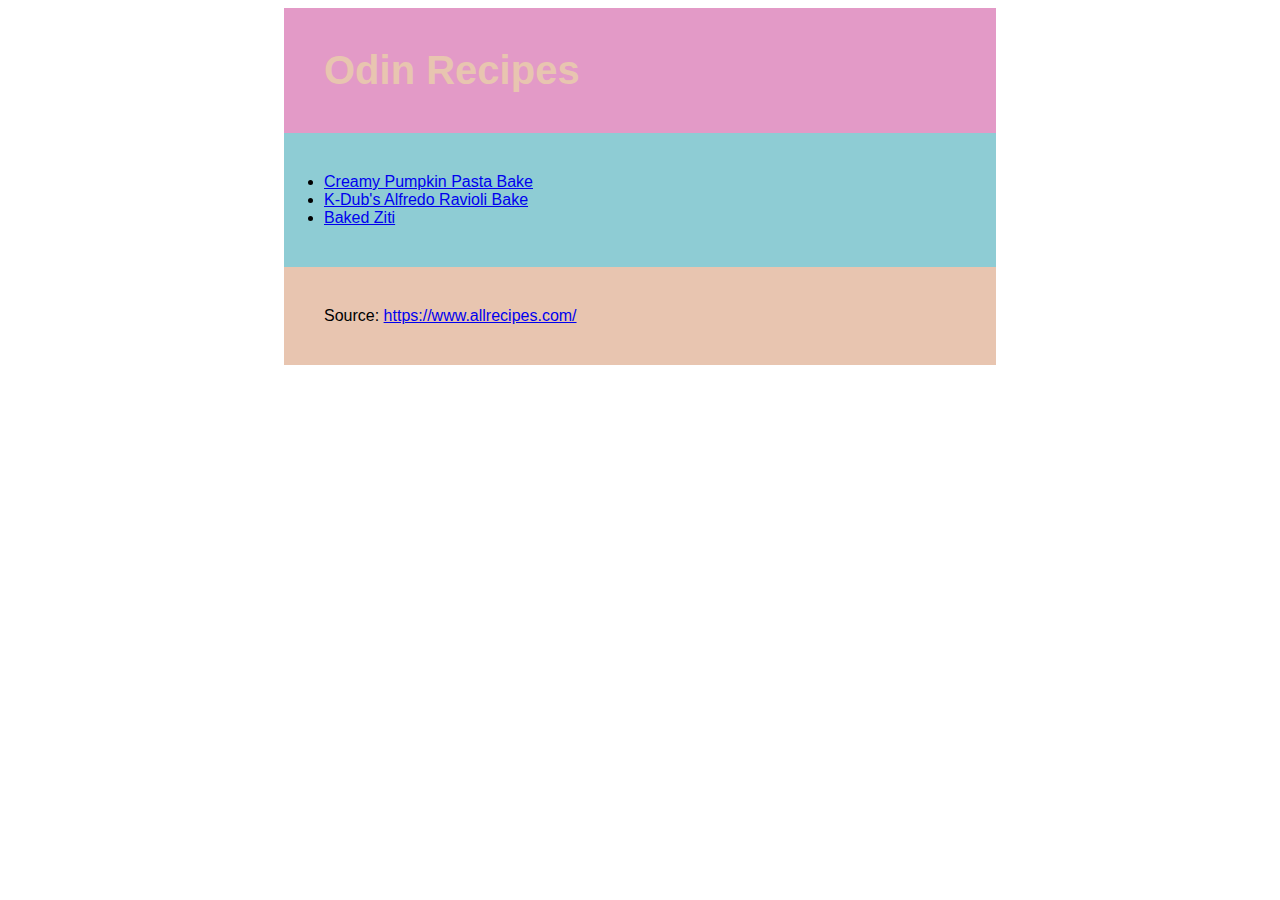
<file: index.html>
<!DOCTYPE html>
<html lang="en">
  <head>
    <meta charset="UTF-8" />
    <title>Odin Recipes</title>
    <link rel="stylesheet" href="styles.css" />
  </head>

  <body>
    <h1 class="center header">Odin Recipes</h1>
    <ul class="center links">
      <li>
        <a href="./recipes/pumpkin-past.html">Creamy Pumpkin Pasta Bake</a>
      </li>
      <li><a href="./recipes/ravioli.html">K-Dub's Alfredo Ravioli Bake</a></li>
      <li><a href="./recipes/ziti.html">Baked Ziti</a></li>
    </ul>

    <p class="center source">
      Source:
      <a href="https://www.allrecipes.com/">https://www.allrecipes.com/</a>
    </p>
  </body>
</html>
</file>
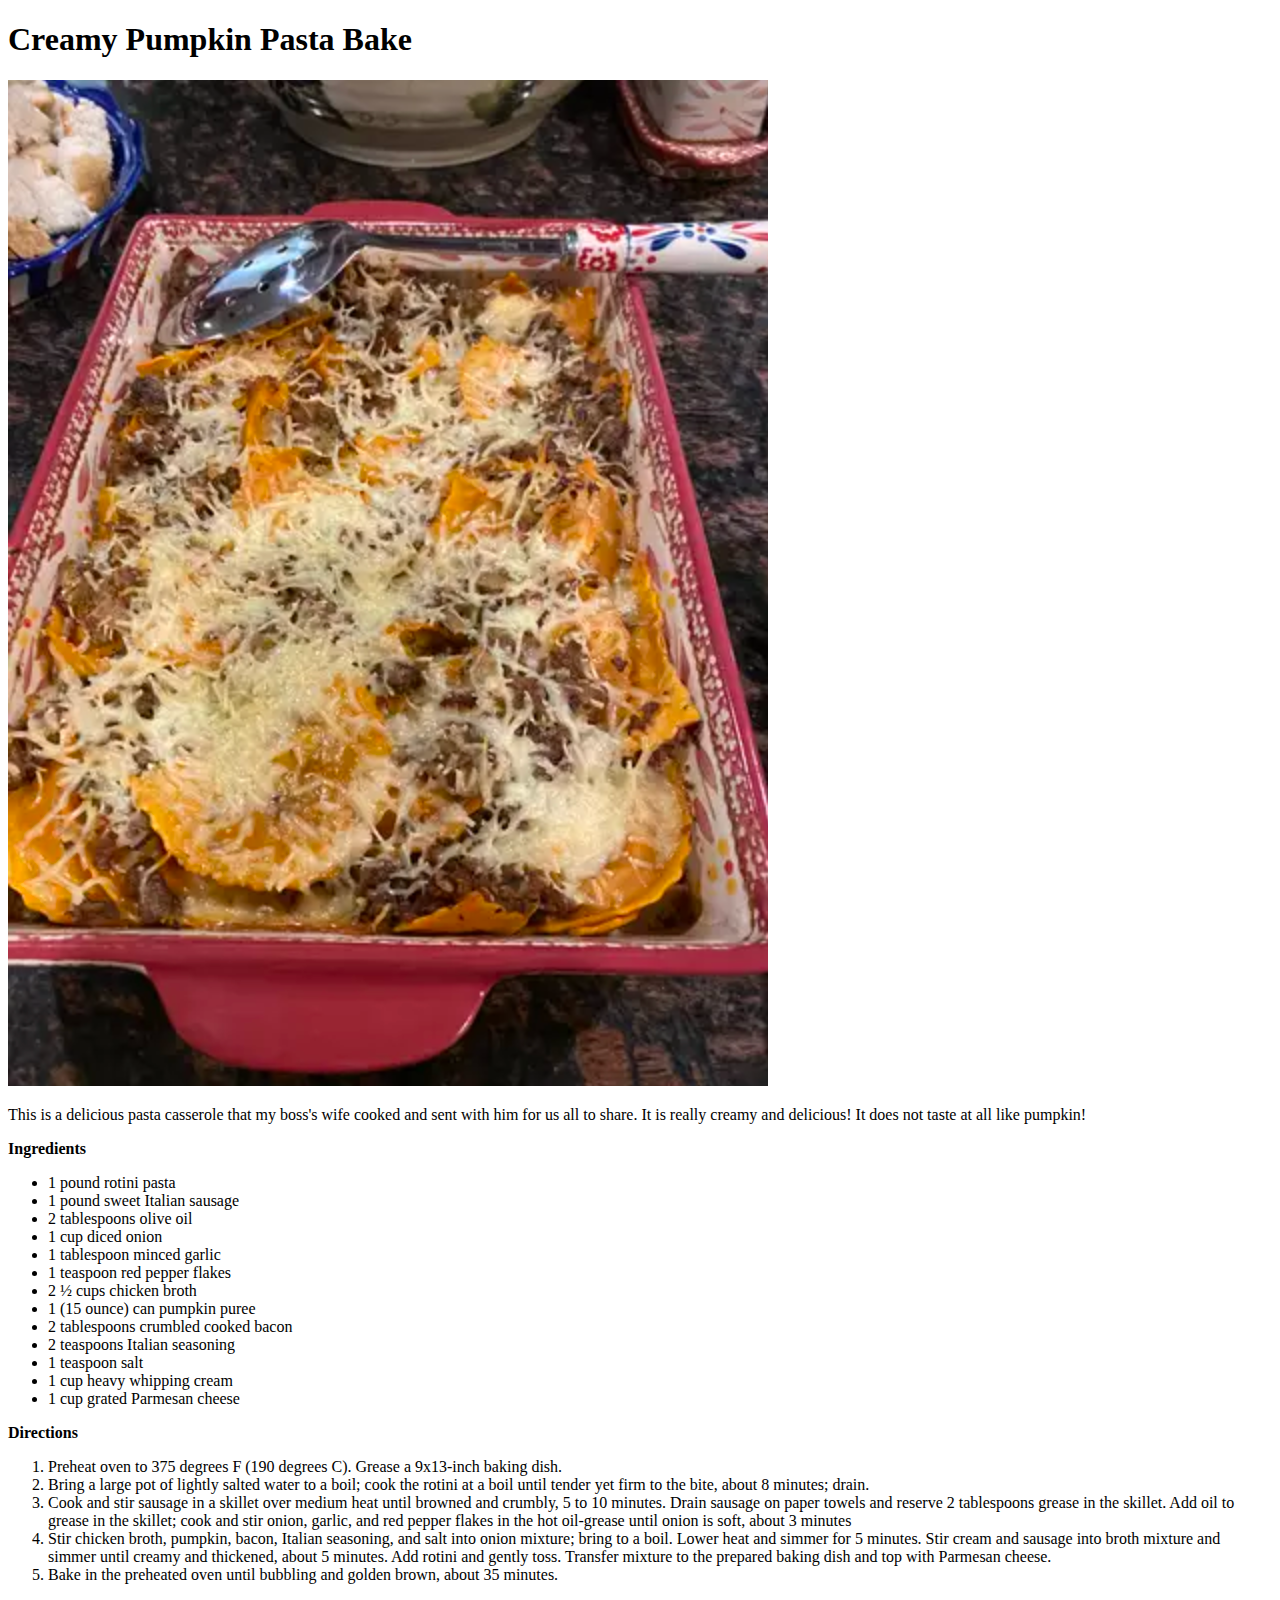
<file: recipes/pumpkin-past.html>
<!DOCTYPE html>
<html lang="en">
  <head>
    <meta charset="UTF-8" />
    <title>Odin Recipes - Creamy Pumpkin Pasta Bake</title>
  </head>
  <body>
    <h1>Creamy Pumpkin Pasta Bake</h1>
    <img src="./img/pumpkin-pasta.png" alt="A pumpkin pasta" />
    <p>
      This is a delicious pasta casserole that my boss's wife cooked and sent
      with him for us all to share. It is really creamy and delicious! It does
      not taste at all like pumpkin!
    </p>

    <p><strong>Ingredients</strong></p>

    <ul>
      <li>1 pound rotini pasta</li>
      <li>1 pound sweet Italian sausage</li>
      <li>2 tablespoons olive oil</li>
      <li>1 cup diced onion</li>
      <li>1 tablespoon minced garlic</li>
      <li>1 teaspoon red pepper flakes</li>
      <li>2 ½ cups chicken broth</li>
      <li>1 (15 ounce) can pumpkin puree</li>
      <li>2 tablespoons crumbled cooked bacon</li>
      <li>2 teaspoons Italian seasoning</li>
      <li>1 teaspoon salt</li>
      <li>1 cup heavy whipping cream</li>
      <li>1 cup grated Parmesan cheese</li>
    </ul>

    <p><strong>Directions</strong></p>

    <ol>
      <li>
        Preheat oven to 375 degrees F (190 degrees C). Grease a 9x13-inch baking
        dish.
      </li>
      <li>
        Bring a large pot of lightly salted water to a boil; cook the rotini at
        a boil until tender yet firm to the bite, about 8 minutes; drain.
      </li>
      <li>
        Cook and stir sausage in a skillet over medium heat until browned and
        crumbly, 5 to 10 minutes. Drain sausage on paper towels and reserve 2
        tablespoons grease in the skillet. Add oil to grease in the skillet;
        cook and stir onion, garlic, and red pepper flakes in the hot oil-grease
        until onion is soft, about 3 minutes
      </li>
      <li>
        Stir chicken broth, pumpkin, bacon, Italian seasoning, and salt into
        onion mixture; bring to a boil. Lower heat and simmer for 5 minutes.
        Stir cream and sausage into broth mixture and simmer until creamy and
        thickened, about 5 minutes. Add rotini and gently toss. Transfer mixture
        to the prepared baking dish and top with Parmesan cheese.
      </li>
      <li>
        Bake in the preheated oven until bubbling and golden brown, about 35
        minutes.
      </li>
    </ol>
  </body>
</html>
</file>
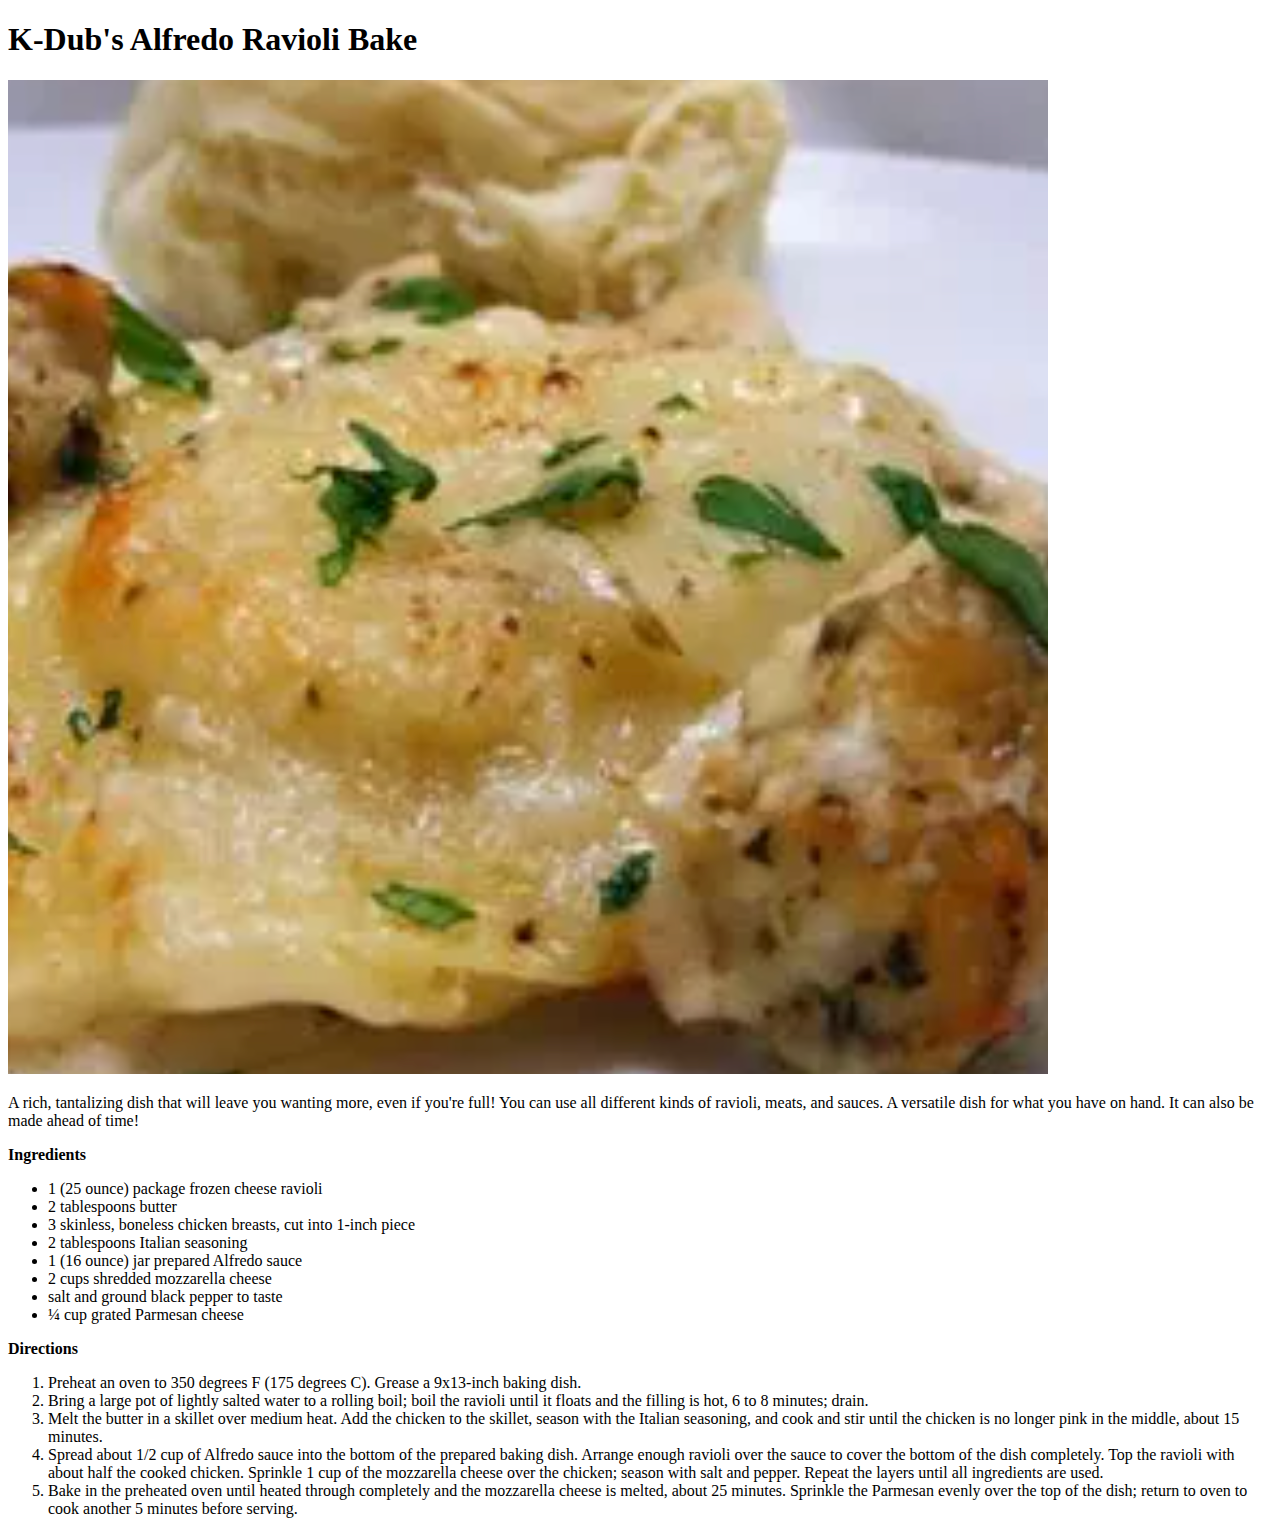
<file: recipes/ravioli.html>
<!DOCTYPE html>
<html lang="en">
  <head>
    <meta charset="UTF-8" />
    <title>Odin Recipes - K-Dub's Alfredo Ravioli Bake</title>
  </head>
  <body>
    <h1>K-Dub's Alfredo Ravioli Bake</h1>
    <img src="./img/ravioli.png" alt="A ravioli" />
    <p>
      A rich, tantalizing dish that will leave you wanting more, even if you're
      full! You can use all different kinds of ravioli, meats, and sauces. A
      versatile dish for what you have on hand. It can also be made ahead of
      time!
    </p>

    <p><strong>Ingredients</strong></p>

    <ul>
      <li>1 (25 ounce) package frozen cheese ravioli</li>
      <li>2 tablespoons butter</li>
      <li>3 skinless, boneless chicken breasts, cut into 1-inch piece</li>
      <li>2 tablespoons Italian seasoning</li>
      <li>1 (16 ounce) jar prepared Alfredo sauce</li>
      <li>2 cups shredded mozzarella cheese</li>
      <li>salt and ground black pepper to taste</li>
      <li>¼ cup grated Parmesan cheese</li>
    </ul>

    <p><strong>Directions</strong></p>

    <ol>
      <li>
        Preheat an oven to 350 degrees F (175 degrees C). Grease a 9x13-inch
        baking dish.
      </li>
      <li>
        Bring a large pot of lightly salted water to a rolling boil; boil the
        ravioli until it floats and the filling is hot, 6 to 8 minutes; drain.
      </li>
      <li>
        Melt the butter in a skillet over medium heat. Add the chicken to the
        skillet, season with the Italian seasoning, and cook and stir until the
        chicken is no longer pink in the middle, about 15 minutes.
      </li>
      <li>
        Spread about 1/2 cup of Alfredo sauce into the bottom of the prepared
        baking dish. Arrange enough ravioli over the sauce to cover the bottom
        of the dish completely. Top the ravioli with about half the cooked
        chicken. Sprinkle 1 cup of the mozzarella cheese over the chicken;
        season with salt and pepper. Repeat the layers until all ingredients are
        used.
      </li>
      <li>
        Bake in the preheated oven until heated through completely and the
        mozzarella cheese is melted, about 25 minutes. Sprinkle the Parmesan
        evenly over the top of the dish; return to oven to cook another 5
        minutes before serving.
      </li>
    </ol>
  </body>
</html>
</file>
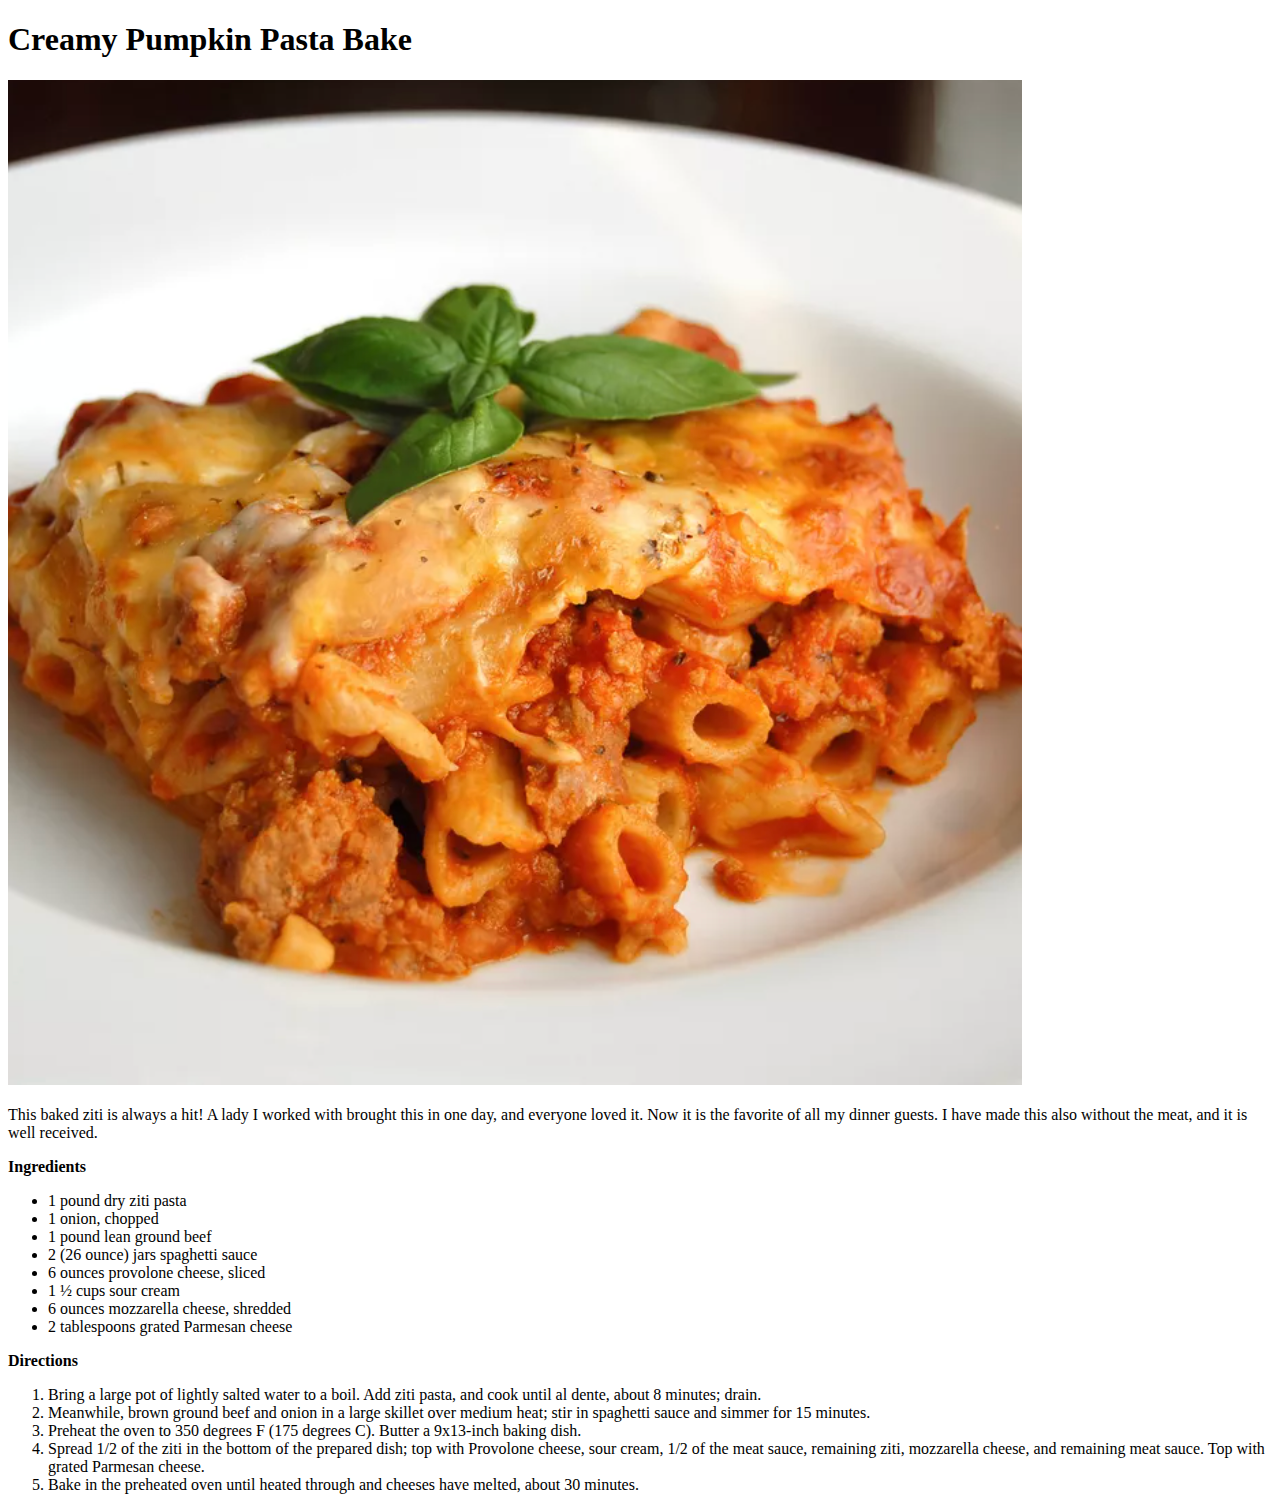
<file: recipes/ziti.html>
<!DOCTYPE html>
<html lang="en">
  <head>
    <meta charset="UTF-8" />
    <title>Odin Recipes - Baked Ziti</title>
  </head>
  <body>
    <h1>Creamy Pumpkin Pasta Bake</h1>
    <img src="./img/ziti.png" alt="A baked ziti" />
    <p>
      This baked ziti is always a hit! A lady I worked with brought this in one
      day, and everyone loved it. Now it is the favorite of all my dinner
      guests. I have made this also without the meat, and it is well received.
    </p>

    <p><strong>Ingredients</strong></p>

    <ul>
      <li>1 pound dry ziti pasta</li>
      <li>1 onion, chopped</li>
      <li>1 pound lean ground beef</li>
      <li>2 (26 ounce) jars spaghetti sauce</li>
      <li>6 ounces provolone cheese, sliced</li>
      <li>1 ½ cups sour cream</li>
      <li>6 ounces mozzarella cheese, shredded</li>
      <li>2 tablespoons grated Parmesan cheese</li>
    </ul>

    <p><strong>Directions</strong></p>

    <ol>
      <li>
        Bring a large pot of lightly salted water to a boil. Add ziti pasta, and
        cook until al dente, about 8 minutes; drain.
      </li>
      <li>
        Meanwhile, brown ground beef and onion in a large skillet over medium
        heat; stir in spaghetti sauce and simmer for 15 minutes.
      </li>
      <li>
        Preheat the oven to 350 degrees F (175 degrees C). Butter a 9x13-inch
        baking dish.
      </li>
      <li>
        Spread 1/2 of the ziti in the bottom of the prepared dish; top with
        Provolone cheese, sour cream, 1/2 of the meat sauce, remaining ziti,
        mozzarella cheese, and remaining meat sauce. Top with grated Parmesan
        cheese.
      </li>
      <li>
        Bake in the preheated oven until heated through and cheeses have melted,
        about 30 minutes.
      </li>
    </ol>
  </body>
</html>
</file>
<file: styles.css>
/* Centering all the contents */
.center {
  margin: auto;
  width: 50%;
  padding: 40px;
  font-family: Verdana, Geneva, Tahoma, sans-serif;
}

/* Adjusting the header */
.header {
  color: #e8c5b0;
  background-color: #e39ac7;
  font-size: 40px;
}

/* Adjusting the links */
.links {
  background-color: #8eccd4;
}

/* Adjusting the source */
.source {
  background-color: #e8c5b0;
}
</file>
